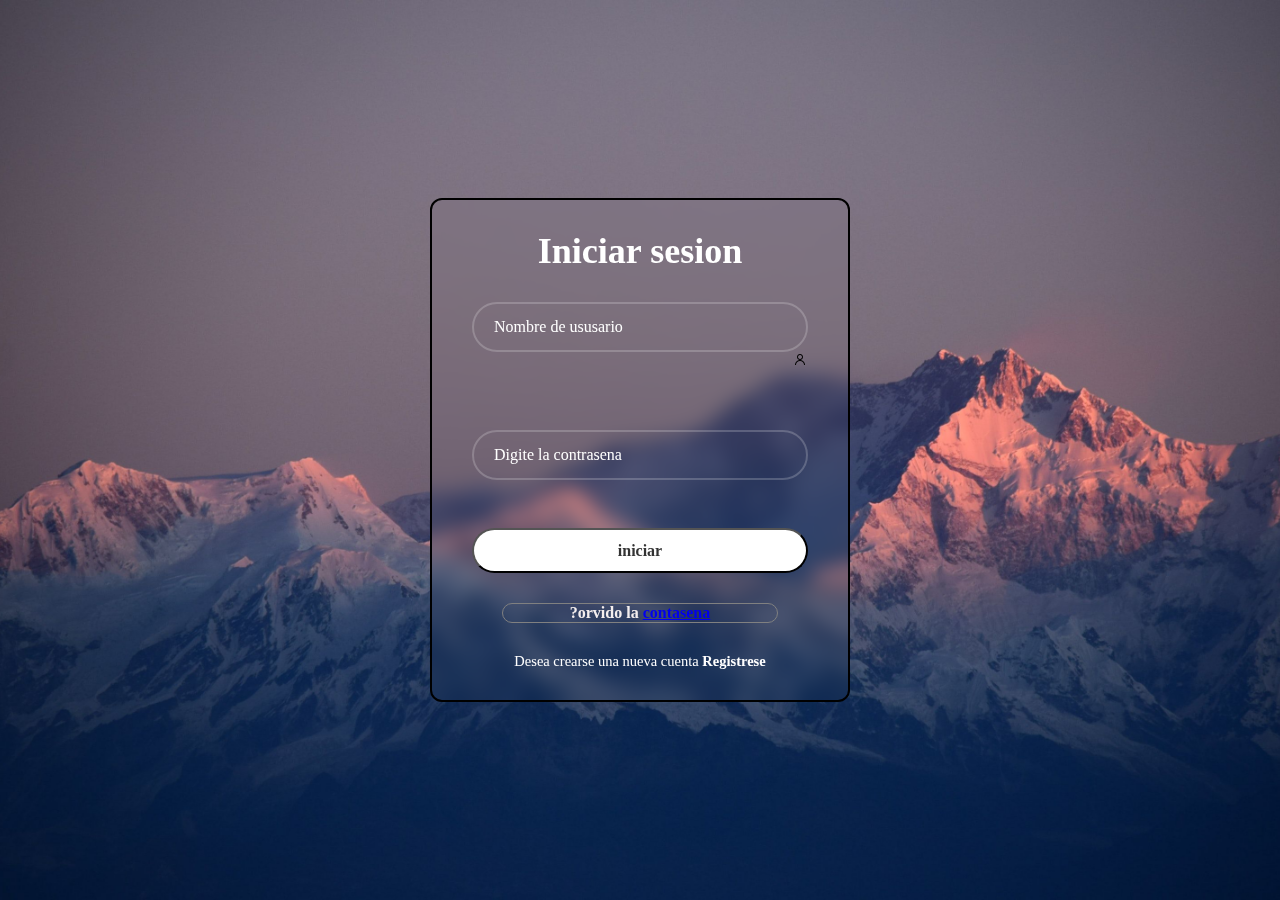
<file: index.html>
<!DOCTYPE html>
<html lang="en">
<head>
    <meta charset="UTF-8">
    <meta name="viewport" content="width=device-width, initial-scale=1.0">
    <title>Document</title>
    <link rel="stylesheet" href="stilo.css">
    <link rel="stylesheet" href="">
</head>
<body>
    <di class="registro">
            <h1>Iniciar sesion</h1>
            <div class="nombre">
                <input type="text" required placeholder="Nombre de ususario">
                <div class="imagen"><img src="icons8-usuario-16.png" alt=""></div>
            </div><br>

            <div class="password">
                <input type="password" required placeholder="Digite la contrasena">
            </div><br>
                <a href="https://youtube.com/"><button type="submit" class="btn">iniciar</button></a><br>
                <div class="orvido">
                    ?orvido la <a href="#">contasena</a>
            </div>  
                <div class="registrarse">
                    <P>Desea crearse una nueva cuenta <a href="registro.html">Registrese</a></P>

                    
                </div>
        </form>
    </div>
</body>
</html>
</file>
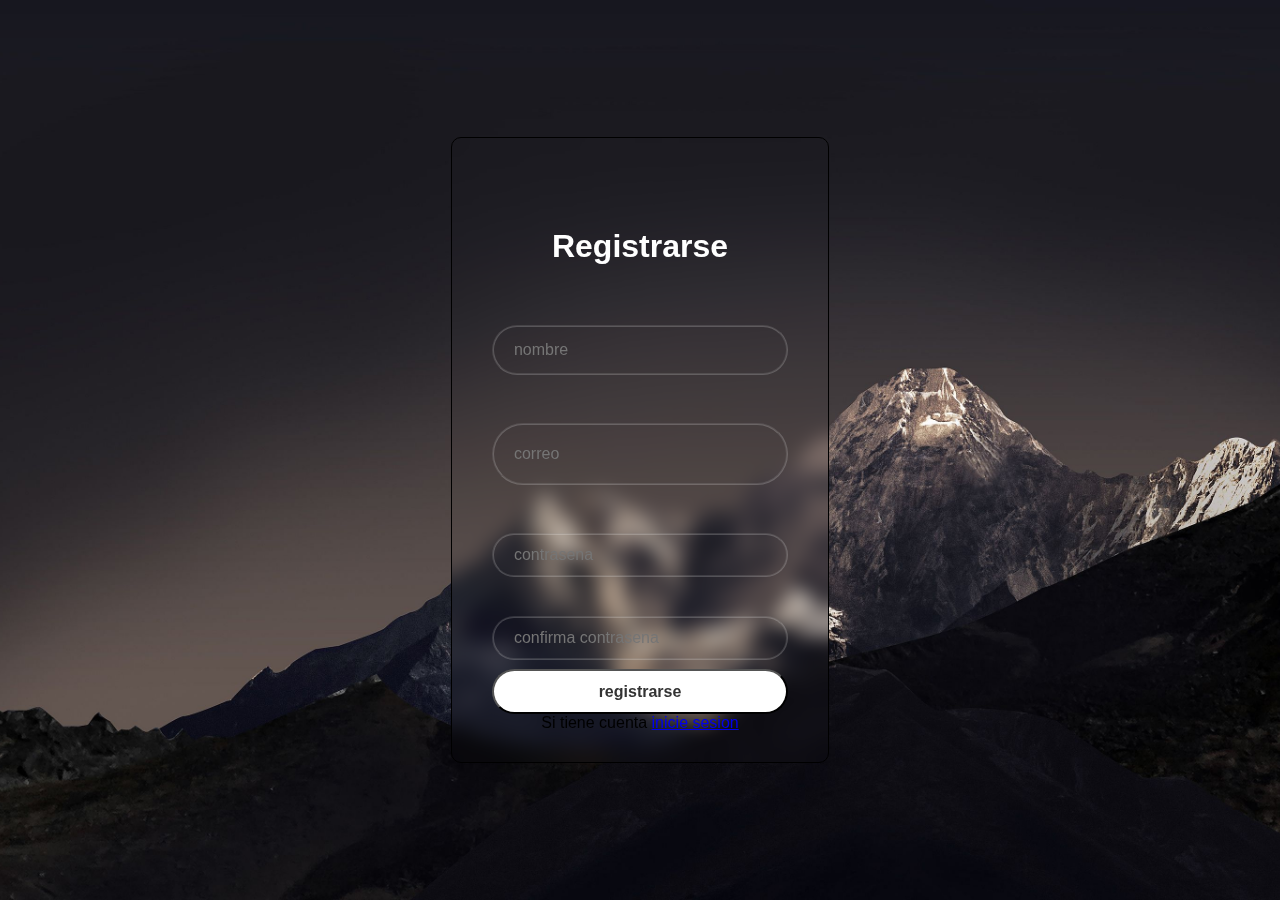
<file: registro.html>
<!DOCTYPE html>
<html lang="en">
<head>
    <meta charset="UTF-8">
    <meta name="viewport" content="width=device-width, initial-scale=1.0">
    <title>Document</title>
    <link rel="stylesheet" href="eStilo.css">
</head>
<body>
    <div class="ejepmlo">
        <form>
            <h1>Registrarse </h1>
            <div class="nombre">
                <input type="text" name="nombre" id="nombre" required placeholder="nombre">
            </div><br>
            <div class="correo">
                <input type="email" name="correo" id="correo" required placeholder="correo">
            </div><br>
            

            <div class="contrasena">
                <input type="password" name="contrasena" id="contrasena" required placeholder="contrasena">
            </div><br>
            <div class="contrasena">
                <input type="password" name="contrasena" id="contrasena" required placeholder="confirma contrasena">
            </div><br>
            <a href="index.html"><button type="submit" class="btn">registrarse</button></a><br>

            Si tiene cuenta <a href="index.html">inicie sesion</a>
        </form>
    </div>
</body>
</html>
</file>
<file: stilo.css>
*{
    margin: 0;
    padding: 0;
    box-sizing: border-box;
    font-family: 'Times New Roman', Times, serif;
}

body{
    display: flex;
    align-items: center;
    min-height: 100vh;
    justify-content: center;
    background-image: url(24263-montanas.jpg);
    background-size: cover;
    background-position: center;
}

.registro{
    width: 420px;
    background: transparent;
    border: 2px solid black;
    backdrop-filter: blur(10px);
    color: white;
    border-radius: 12px;
    padding: 30px 40px;
    
}

.registro h1{
    font-size: 36px;
    text-align: center;
}

.registro .nombre{
    width: 100%;
    height: 50px;
    margin: 30px 0;
}

.registro .password{
    width: 100%;
    height: 50px;
    margin: 30px 0;
}

.registro input{
    width: 100%;
    height: 100%;
    background: transparent;
    border: none;
    outline: none;
    border: 2px solid rgba(255, 255, 255, .2);
    border-radius: 40px;
    font-size: 16px;
    color: #fff;
    padding: 20px 45px 20px 20px;
}

.registro input::placeholder{
    color: white;
}

.registro .btn{
    width: 100%;
    height: 45px;
    background: white;
    outline: none;
    border-radius: 40px;
    box-shadow: 0 0 10px 0, 0, 0, .1 ;
    cursor: pointer;
    font-size: 16px;
    color: #333;
    font-weight: 600;
}

.registro .registrarse{
    font-size: 14.5px;
    text-align: center;
    margin-top: 20px 0 15px; 
}

.registrarse p a{
    color: #fff;
    text-decoration: none;
    font-weight: 600;
}

.registro .orvido{
    color: #f4eeee;
    background-color: transparent;
    text-decoration: none;
    font-weight: 600;
    margin: 30px;
    text-align: center;
    border: 1px solid gray;
    border-radius: 30px;
}

.registro .imagen{
    text-align:end;
    
}
</file>
<file: eStilo.css>
*{
    margin: 0;
    padding: 0;
    font-family: 'Lucida Sans', 'Lucida Sans Regular', 'Lucida Grande', 'Lucida Sans Unicode', Geneva, Verdana, sans-serif;
    box-sizing: border-box;
}
body{
    background: url(24267-montanas.jpg);
    display: flex;
    align-items: center;
    min-height: 100vh;
    justify-content: center;
    background-size: cover;
    background-position: center;
    text-align: center;
}

.ejepmlo{
    border: 1px solid black;
    border-radius: 10px;
    backdrop-filter: blur(10px);
    padding: 30px 40px;
    background: transparent;
}

.ejepmlo h1{
    text-align: center;
    margin: 30px;
    color: white;
    padding: 30px;
}



.ejepmlo .nombre{
    width: 100%;
    height: 50px;
    margin: 30px 0;
    
}

.ejepmlo .contrasena{
    width: 100%;
    height: 5px;
    margin: 30px 0;
}

.ejepmlo input{
    width: 100%;
    height: 100%;
    background: transparent;
    border: none;
    outline: none;
    border: 2px groove rgba(255, 255, 255, .2);
    border-radius: 40px;
    font-size: 16px;
    color: #fff;
    padding: 20px 45px 20px 20px;
}

.ejepmlo .btn{
    width: 100%;
    height: 45px;
    background: white;
    outline: none;
    border-radius: 40px;
    box-shadow: 0 0 10px 0, 0, 0, .1 ;
    cursor: pointer;
    font-size: 16px;
    color: #333;
    font-weight: 600;
}
</file>
